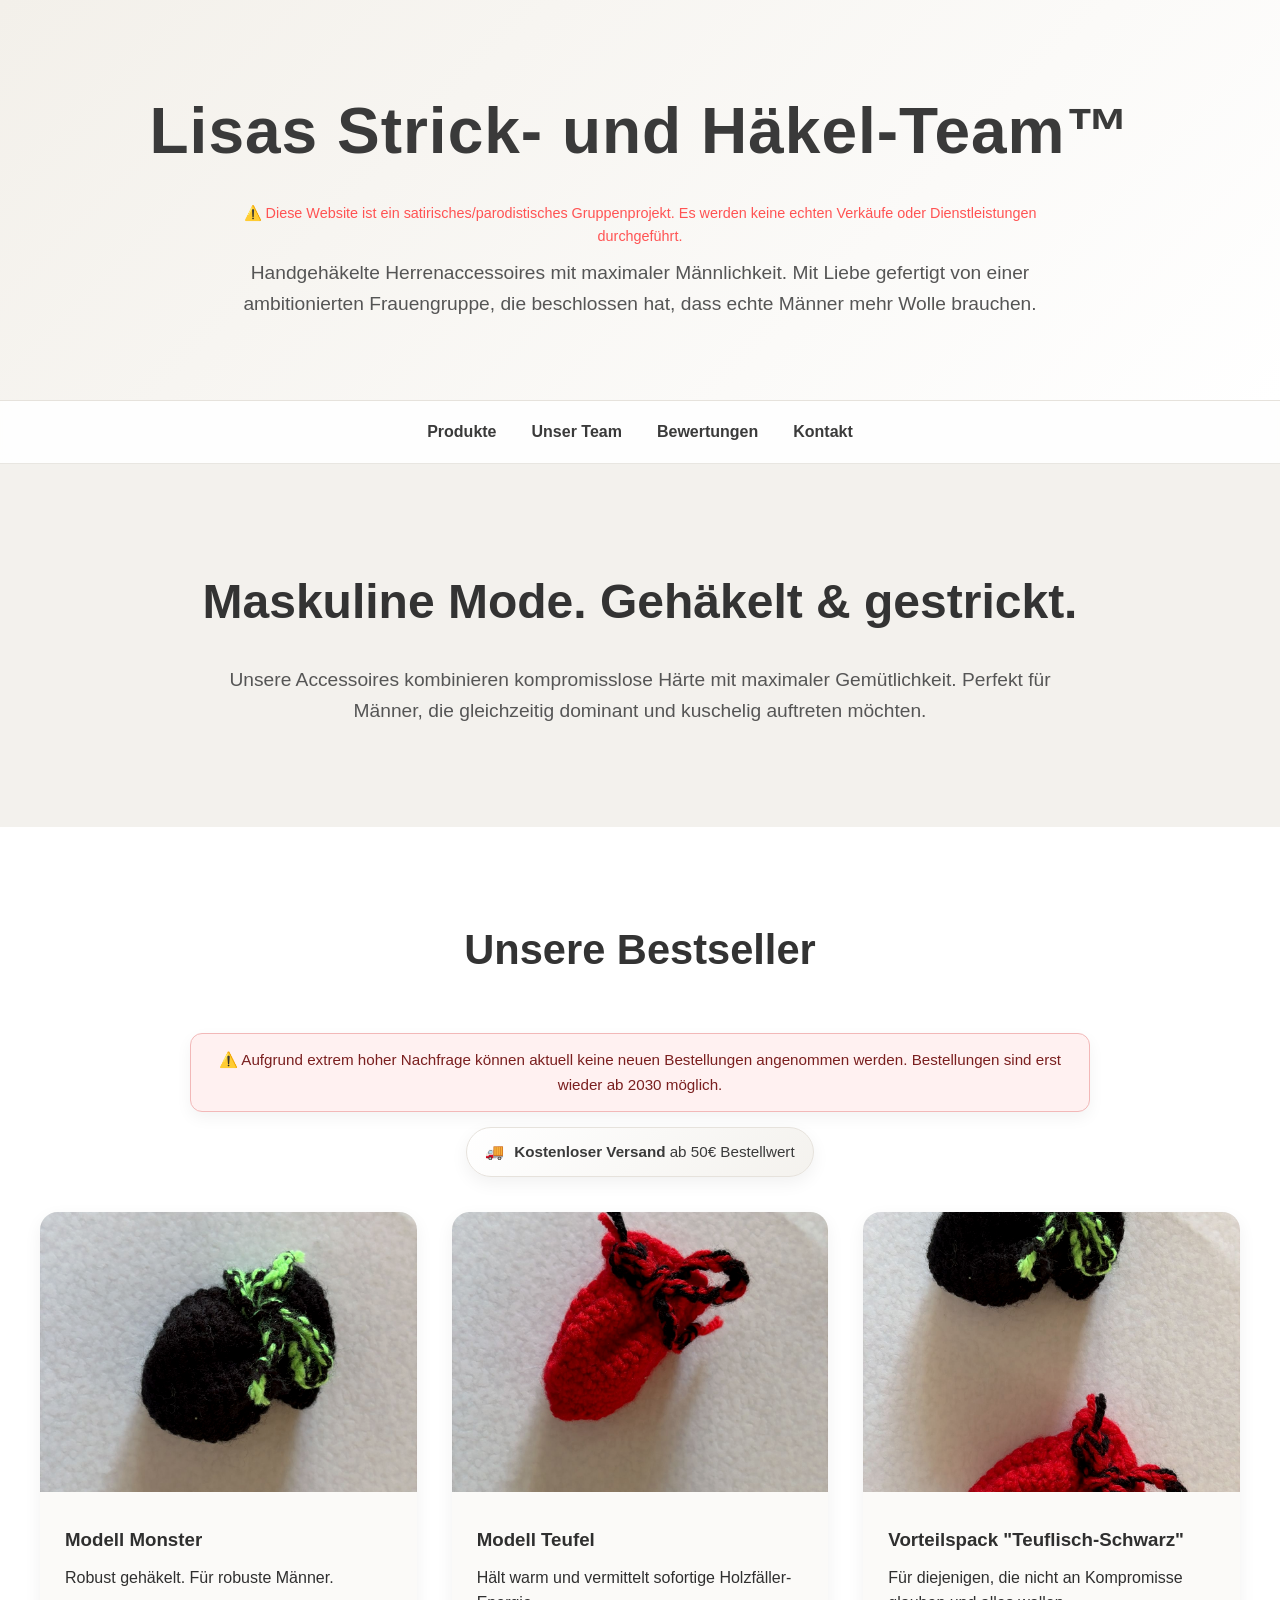
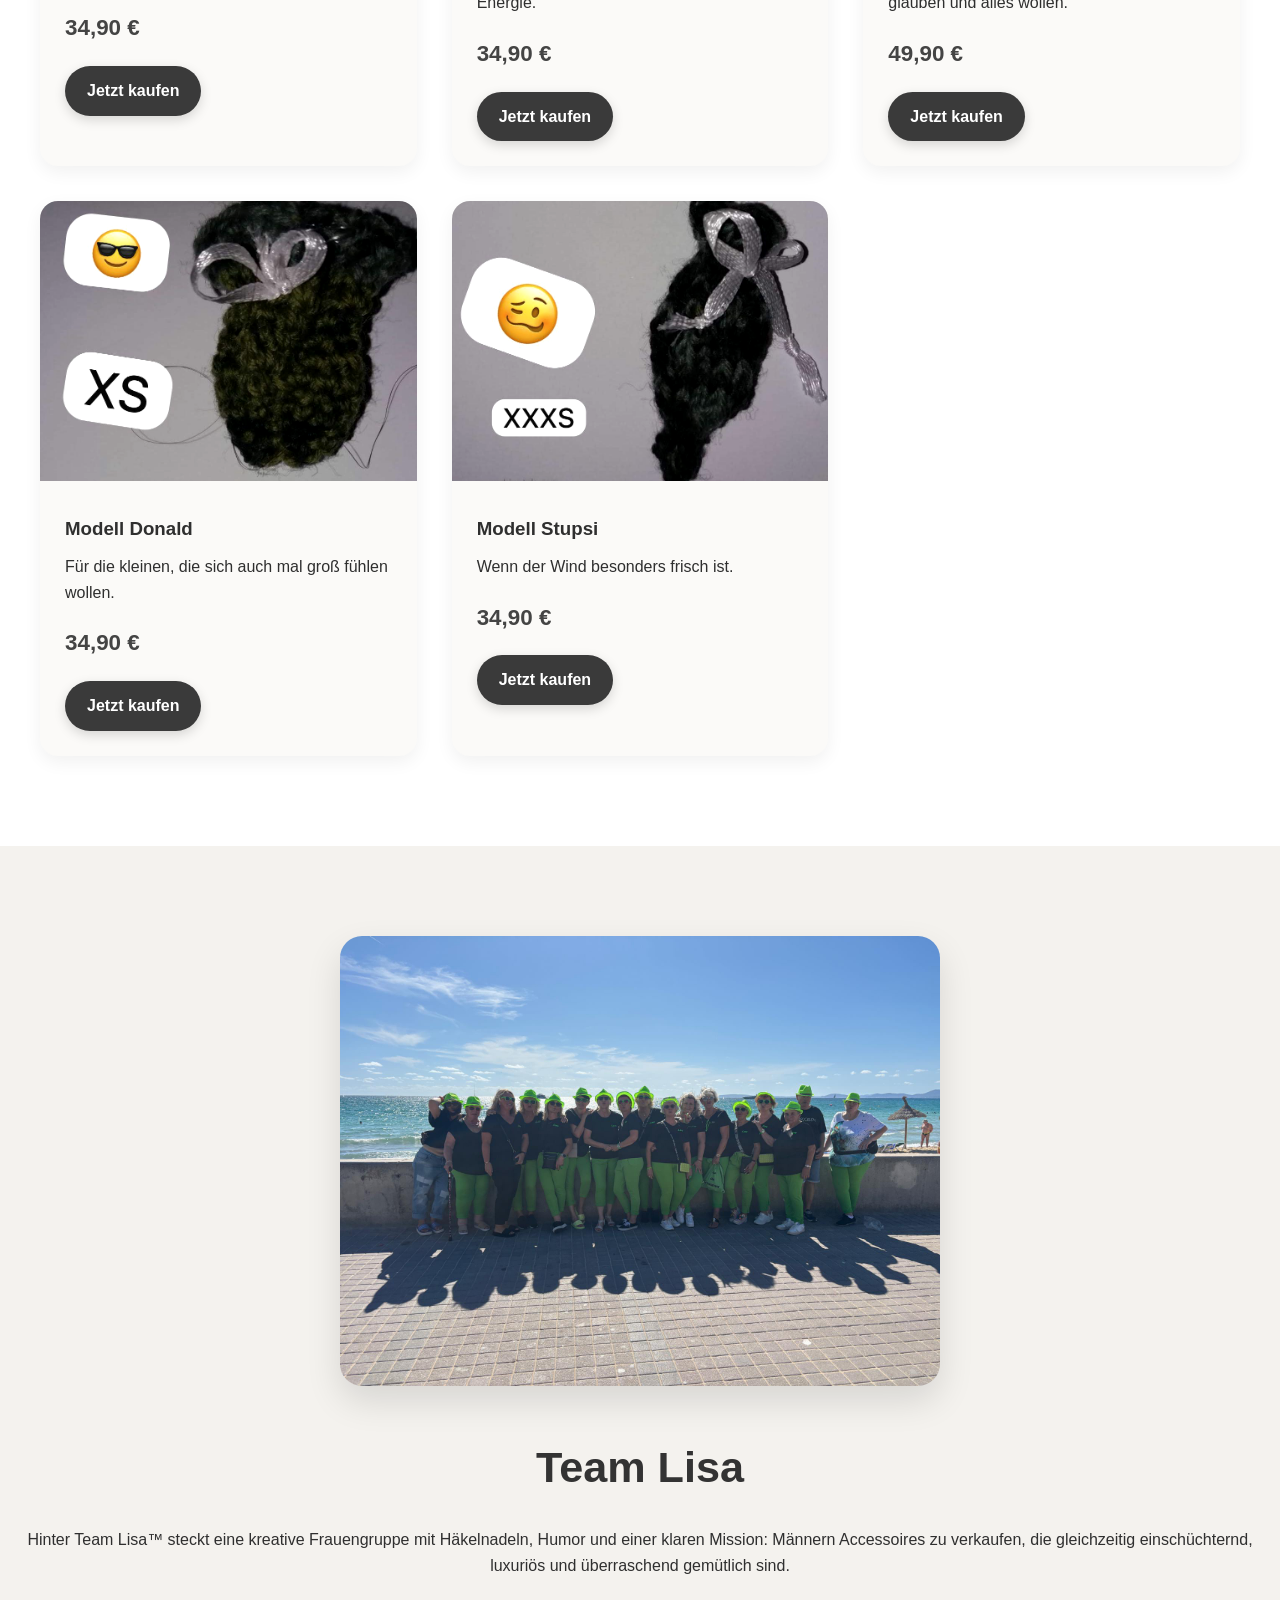
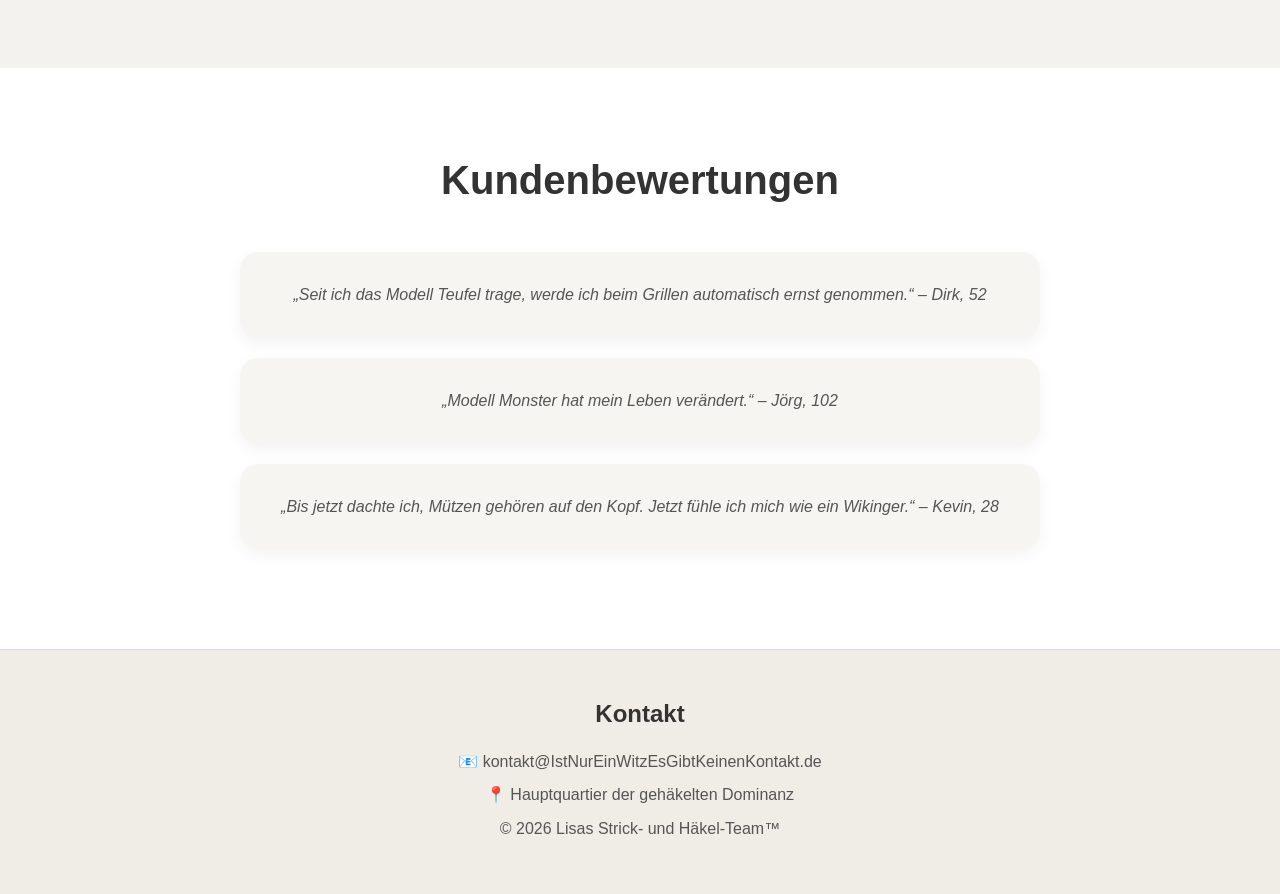
<file: index.html>
<!DOCTYPE html>
<html lang="de">
<head>
  <meta charset="UTF-8">
  <meta name="viewport" content="width=device-width, initial-scale=1.0">

  <title>Lisas Strick- und Häkel-Team™ – Gehäkelte Herrenaccessoires</title>

  <link rel="stylesheet" href="style.css">

</head>

<body>

  <!-- HEADER -->

  <header>

    <h1>Lisas Strick- und Häkel-Team™</h1>

    <p style="font-size:0.9rem; color:#ff5353; margin-top:10px; margin-bottom: 10px;">
⚠️ Diese Website ist ein satirisches/parodistisches Gruppenprojekt. Es werden keine echten Verkäufe oder Dienstleistungen durchgeführt.
</p>


    <p>
      Handgehäkelte Herrenaccessoires mit maximaler Männlichkeit.
      Mit Liebe gefertigt von einer ambitionierten Frauengruppe,
      die beschlossen hat, dass echte Männer mehr Wolle brauchen.
    </p>

  </header>

  <!-- NAVIGATION -->

  <nav>
    <a href="#produkte">Produkte</a>
    <a href="#team">Unser Team</a>
    <a href="#bewertungen">Bewertungen</a>
    <a href="#kontakt">Kontakt</a>
  </nav>

  <!-- HERO -->

  <section class="hero">

    <h2>Maskuline Mode. Gehäkelt & gestrickt.</h2>

    <p>
      Unsere Accessoires kombinieren kompromisslose Härte mit maximaler Gemütlichkeit.
      Perfekt für Männer, die gleichzeitig dominant und kuschelig auftreten möchten.
    </p>

  </section>

  <!-- PRODUKTE -->

  <section class="products" id="produkte">

    <h2>Unsere Bestseller</h2>

    <div class="warning-banner">
  ⚠️ Aufgrund extrem hoher Nachfrage können aktuell keine neuen Bestellungen angenommen werden.  
  Bestellungen sind erst wieder ab 2030 möglich.
</div>

    <!-- SHIPPING BANNER -->
    <div class="shipping-banner">
  <span class="icon">🚚</span>
  <span><strong>Kostenloser Versand</strong> ab 50€ Bestellwert</span>
</div>

    <div class="product-grid">

      <!-- PRODUKT 1 -->

      <div class="card">

        <img src="Bilder/Produkt-1.jpeg" alt="Produkt 1">

        <div class="card-content">

          <h3>Modell Monster</h3>

          <p>
            Robust gehäkelt. Für robuste Männer.
          </p>

          <div class="price">34,90 €</div>

          <a href="veraeppelt.html" class="buy-btn">
            Jetzt kaufen
          </a>

        </div>

      </div>


      <!-- PRODUKT 2 -->

      <div class="card">

        <img src="Bilder/Produkt-2.jpeg" alt="Produkt 2">

        <div class="card-content">

          <h3>Modell Teufel</h3>

          <p>
            Hält warm und vermittelt sofortige Holzfäller-Energie.
          </p>

          <div class="price">34,90 €</div>

          <a href="veraeppelt.html" class="buy-btn">
            Jetzt kaufen
          </a>

        </div>

      </div>


      <!-- PRODUKT 3 -->

      <div class="card">

        <img src="Bilder/Produkt-3.jpeg" alt="Produkt 3">

        <div class="card-content">

          <h3>Vorteilspack "Teuflisch-Schwarz"</h3>

          <p>
            Für diejenigen, die nicht an Kompromisse glauben und alles wollen.
          </p>

          <div class="price">49,90 €</div>

          <a href="veraeppelt.html" class="buy-btn">
            Jetzt kaufen
          </a>

        </div>

      </div>


      <!-- PRODUKT 4 -->

      <div class="card">

        <img src="Bilder/Produkt-4.jpg" alt="Produkt 4">

        <div class="card-content">

          <h3>Modell Donald</h3>

          <p>
            Für die kleinen, die sich auch mal groß fühlen wollen.
          </p>

          <div class="price">34,90 €</div>

          <a href="veraeppelt.html" class="buy-btn">
            Jetzt kaufen
          </a>

        </div>

      </div>


      <!-- PRODUKT 5 -->

      <div class="card">

        <img src="Bilder/Produkt-5.jpg" alt="Produkt 5">

        <div class="card-content">

          <h3>Modell Stupsi</h3>

          <p>
            Wenn der Wind besonders frisch ist.
          </p>

          <div class="price">34,90 €</div>

          <a href="veraeppelt.html" class="buy-btn">
            Jetzt kaufen
          </a>

        </div>

      </div>

    </div>

  </section>

  <!-- TEAM -->

  <section class="team" id="team">

    <img
      src="Bilder/Claudia-Gruppe.jpeg"
      alt="Das Team"
      class="team-image"
    >

    <h2>Team Lisa</h2>

    <p>
      Hinter Team Lisa™ steckt eine kreative Frauengruppe mit Häkelnadeln,
      Humor und einer klaren Mission:
      Männern Accessoires zu verkaufen, die gleichzeitig einschüchternd,
      luxuriös und überraschend gemütlich sind.
    </p>

  </section>

  <!-- BEWERTUNGEN -->

  <section class="testimonial" id="bewertungen">

    <h2>Kundenbewertungen</h2>

    <div class="quote">
      „Seit ich das Modell Teufel trage, werde ich beim Grillen automatisch ernst genommen.“
      – Dirk, 52
    </div>

    <div class="quote">
      „Modell Monster hat mein Leben verändert.“
      – Jörg, 102
    </div>

    <div class="quote">
      „Bis jetzt dachte ich, Mützen gehören auf den Kopf. Jetzt fühle ich mich wie ein Wikinger.“
      – Kevin, 28
    </div>

  </section>

  <!-- FOOTER -->

  <footer id="kontakt">

    <h2>Kontakt</h2>

    <p>📧 kontakt@IstNurEinWitzEsGibtKeinenKontakt.de</p>

    <p>📍 Hauptquartier der gehäkelten Dominanz</p>

    <p>
      © 2026 Lisas Strick- und Häkel-Team™
    </p>

  </footer>

</body>
</html>
</file>
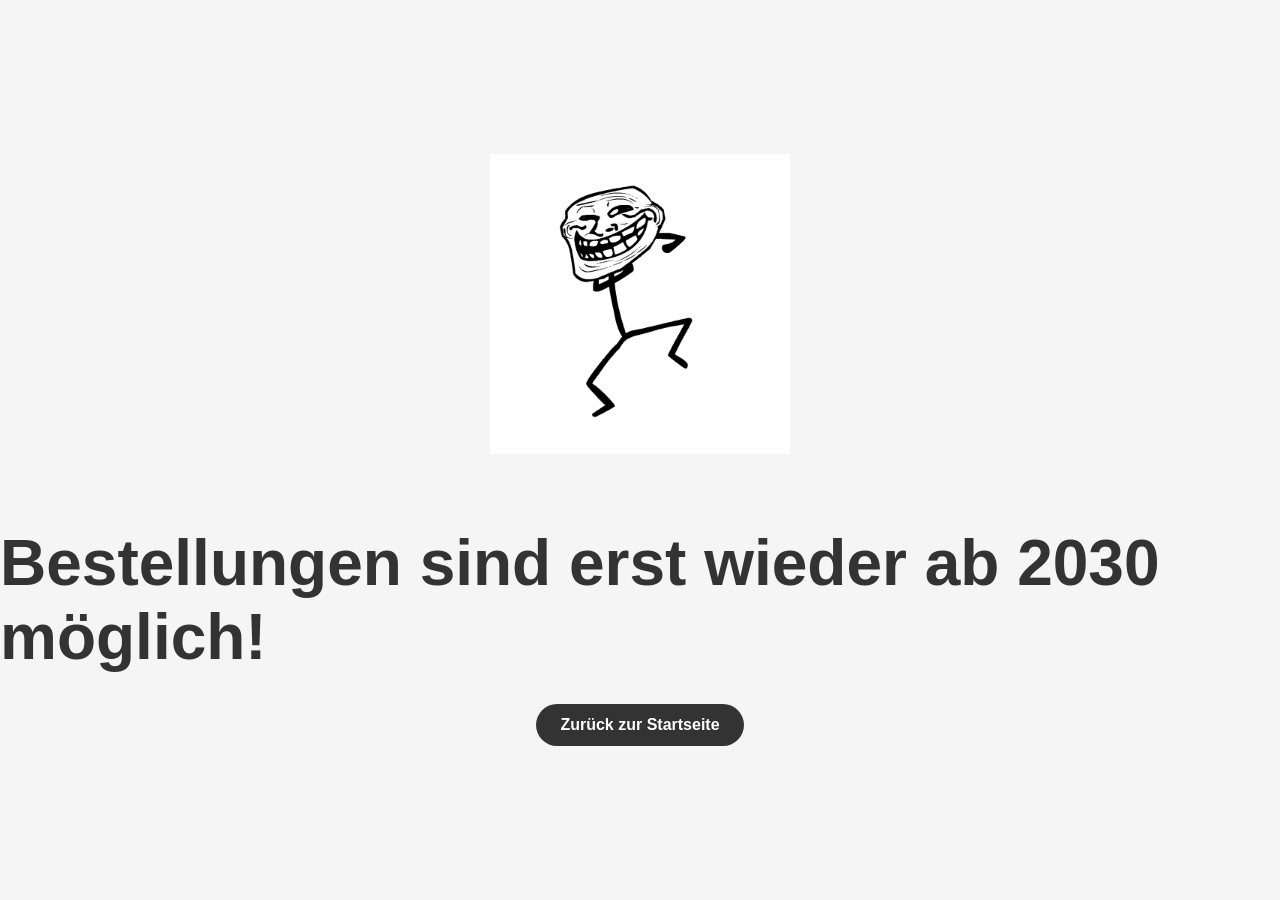
<file: veraeppelt.html>
<!DOCTYPE html>
<html lang="de">
<head>
  <meta charset="UTF-8">
  <title>Veräppelt</title>

  <style>
    body {
      margin: 0;
      height: 100vh;
      display: flex;
      flex-direction: column;
      justify-content: center;
      align-items: center;
      font-family: Arial, sans-serif;
      background: #f5f5f5;
      color: #333;
    }

    .troll-gif {
      width: 300px;
      height: auto;
      margin-bottom: 30px;
    }

    h1 {
      font-size: 4rem;
      margin-bottom: 30px;
    }

    .back-btn {
      display: inline-block;
      padding: 12px 24px;
      background-color: #333;
      color: white;
      text-decoration: none;
      border-radius: 999px;
      font-weight: bold;
      transition: 0.3s;
    }

    .back-btn:hover {
      background-color: #555;
      transform: scale(1.05);
    }
  </style>
</head>

<body>

  <img src="Bilder/troll.gif" alt="Troll" class="troll-gif">

  <h1>Bestellungen sind erst wieder ab 2030 möglich!</h1>

  <a href="index.html" class="back-btn">
    Zurück zur Startseite
  </a>

</body>
</html>
</file>
<file: style.css>
* {
  margin: 0;
  padding: 0;
  box-sizing: border-box;
}

body {
  font-family: Arial, sans-serif;
  background-color: #f7f6f3;
  color: #2f2f2f;
  line-height: 1.6;
}

/* GLOBAL SMOOTH EFFECTS */
a, button, .card {
  transition: all 0.25s ease;
}

/* HEADER */

header {
  background: linear-gradient(135deg, #f3f0ea, #ffffff);
  padding: 80px 20px;
  text-align: center;
  border-bottom: 1px solid #e6e2dc;
}

header h1 {
  font-size: 4rem;
  color: #3a3a3a;
  margin-bottom: 20px;
  letter-spacing: 1px;
}

header p {
  max-width: 800px;
  margin: auto;
  font-size: 1.2rem;
  color: #555;
}

/* NAVIGATION */

nav {
  background-color: rgba(255, 255, 255, 0.85);
  backdrop-filter: blur(10px);
  display: flex;
  justify-content: center;
  gap: 35px;
  padding: 18px;
  border-bottom: 1px solid #e8e6e1;
  position: sticky;
  top: 0;
  z-index: 100;
}

nav a {
  text-decoration: none;
  color: #3a3a3a;
  font-weight: 600;
  position: relative;
}

nav a::after {
  content: "";
  position: absolute;
  left: 0;
  bottom: -5px;
  width: 0%;
  height: 2px;
  background-color: #8a8a8a;
  transition: 0.3s;
}

nav a:hover::after {
  width: 100%;
}

/* HERO */

.hero {
  padding: 100px 20px;
  text-align: center;
  background-color: #f3f1ed;
}

.hero h2 {
  font-size: 3rem;
  color: #333;
  margin-bottom: 25px;
}

.hero p {
  max-width: 850px;
  margin: auto;
  font-size: 1.2rem;
  color: #555;
}

/* PRODUKTE */

.products {
  padding: 90px 20px;
  background-color: #ffffff;
}

.products h2 {
  text-align: center;
  font-size: 2.6rem;
  margin-bottom: 50px;
  color: #333;
}

.product-grid {
  max-width: 1200px;
  margin: auto;
  display: grid;
  grid-template-columns: repeat(auto-fit, minmax(280px, 1fr));
  gap: 35px;
}

.card {
  background-color: #fbfaf8;
  border-radius: 18px;
  overflow: hidden;
  box-shadow: 0 6px 18px rgba(0,0,0,0.06);
  transform: translateY(0);
}



.card:hover {
  transform: translateY(-10px);
  box-shadow: 0 12px 28px rgba(0,0,0,0.10);
}

.card img {
  width: 100%;
  height: 280px;
  object-fit: cover;
  filter: saturate(0.9) contrast(1.05);
}

.card-content {
  padding: 25px;
}

.card h3 {
  color: #2f2f2f;
  margin-bottom: 10px;
}

.price {
  font-size: 1.4rem;
  font-weight: bold;
  color: #444;
  margin: 20px 0;
}

/* BUTTON */

.buy-btn {
  display: inline-block;
  background-color: #3a3a3a;
  color: white;
  text-decoration: none;
  padding: 12px 22px;
  border-radius: 999px;
  font-weight: bold;
  box-shadow: 0 4px 12px rgba(0,0,0,0.15);
}

.buy-btn:hover {
  background-color: #555;
  transform: scale(1.05);
}

/* TEAM */

.team {
  background-color: #f4f2ee;
  padding: 90px 20px;
  text-align: center;
}

.team h2 {
  font-size: 2.7rem;
  color: #333;
  margin-bottom: 25px;
}

.team-image {
  width: 600px;
  max-width: 95%;
  border-radius: 22px;
  margin-bottom: 40px;
  box-shadow: 0 15px 35px rgba(0,0,0,0.12);
  transition: 0.3s ease;
}

.team-image:hover {
  transform: scale(1.04);
}

/* TESTIMONIALS */

.testimonial {
  padding: 80px 20px;
  text-align: center;
  background-color: #ffffff;
}

.testimonial h2 {
  font-size: 2.5rem;
  color: #333;
  margin-bottom: 40px;
}

.quote {
  background-color: #f7f5f1;
  max-width: 800px;
  margin: 20px auto;
  padding: 30px;
  border-radius: 18px;
  box-shadow: 0 6px 16px rgba(0,0,0,0.05);
  font-style: italic;
  color: #555;
  transition: 0.3s;
}

.quote:hover {
  transform: translateY(-5px);
}

/* FOOTER */

footer {
  background-color: #f0ede7;
  text-align: center;
  padding: 45px 20px;
  border-top: 1px solid #ddd;
}

footer h2 {
  color: #333;
  margin-bottom: 15px;
}

footer p {
  margin: 8px 0;
  color: #555;
}

/* RESPONSIVE */

@media(max-width: 700px) {

  header h1 {
    font-size: 2.8rem;
  }

  .hero h2 {
    font-size: 2.2rem;
  }
}

.shipping-banner {
  display: flex;
  justify-content: center;
  align-items: center;
  gap: 10px;

  margin: 15px auto 35px;
  padding: 12px 18px;

  background: linear-gradient(135deg, #ffffff, #f4f2ee);
  border: 1px solid #e6e2dc;
  border-radius: 999px;

  color: #3a3a3a;
  font-size: 0.95rem;
  font-weight: 500;

  box-shadow: 0 6px 18px rgba(0,0,0,0.06);

  width: fit-content;
  text-align: center;
}

.warning-banner {
  display: flex;
  justify-content: center;
  align-items: center;

  margin: 20px auto 10px;
  padding: 14px 18px;

  max-width: 900px;

  background: #fff1f1;
  border: 1px solid #f2b8b8;
  border-radius: 12px;

  color: #7a1f1f;
  font-size: 0.95rem;
  font-weight: 500;
  text-align: center;

  box-shadow: 0 6px 16px rgba(0,0,0,0.05);
}
</file>
